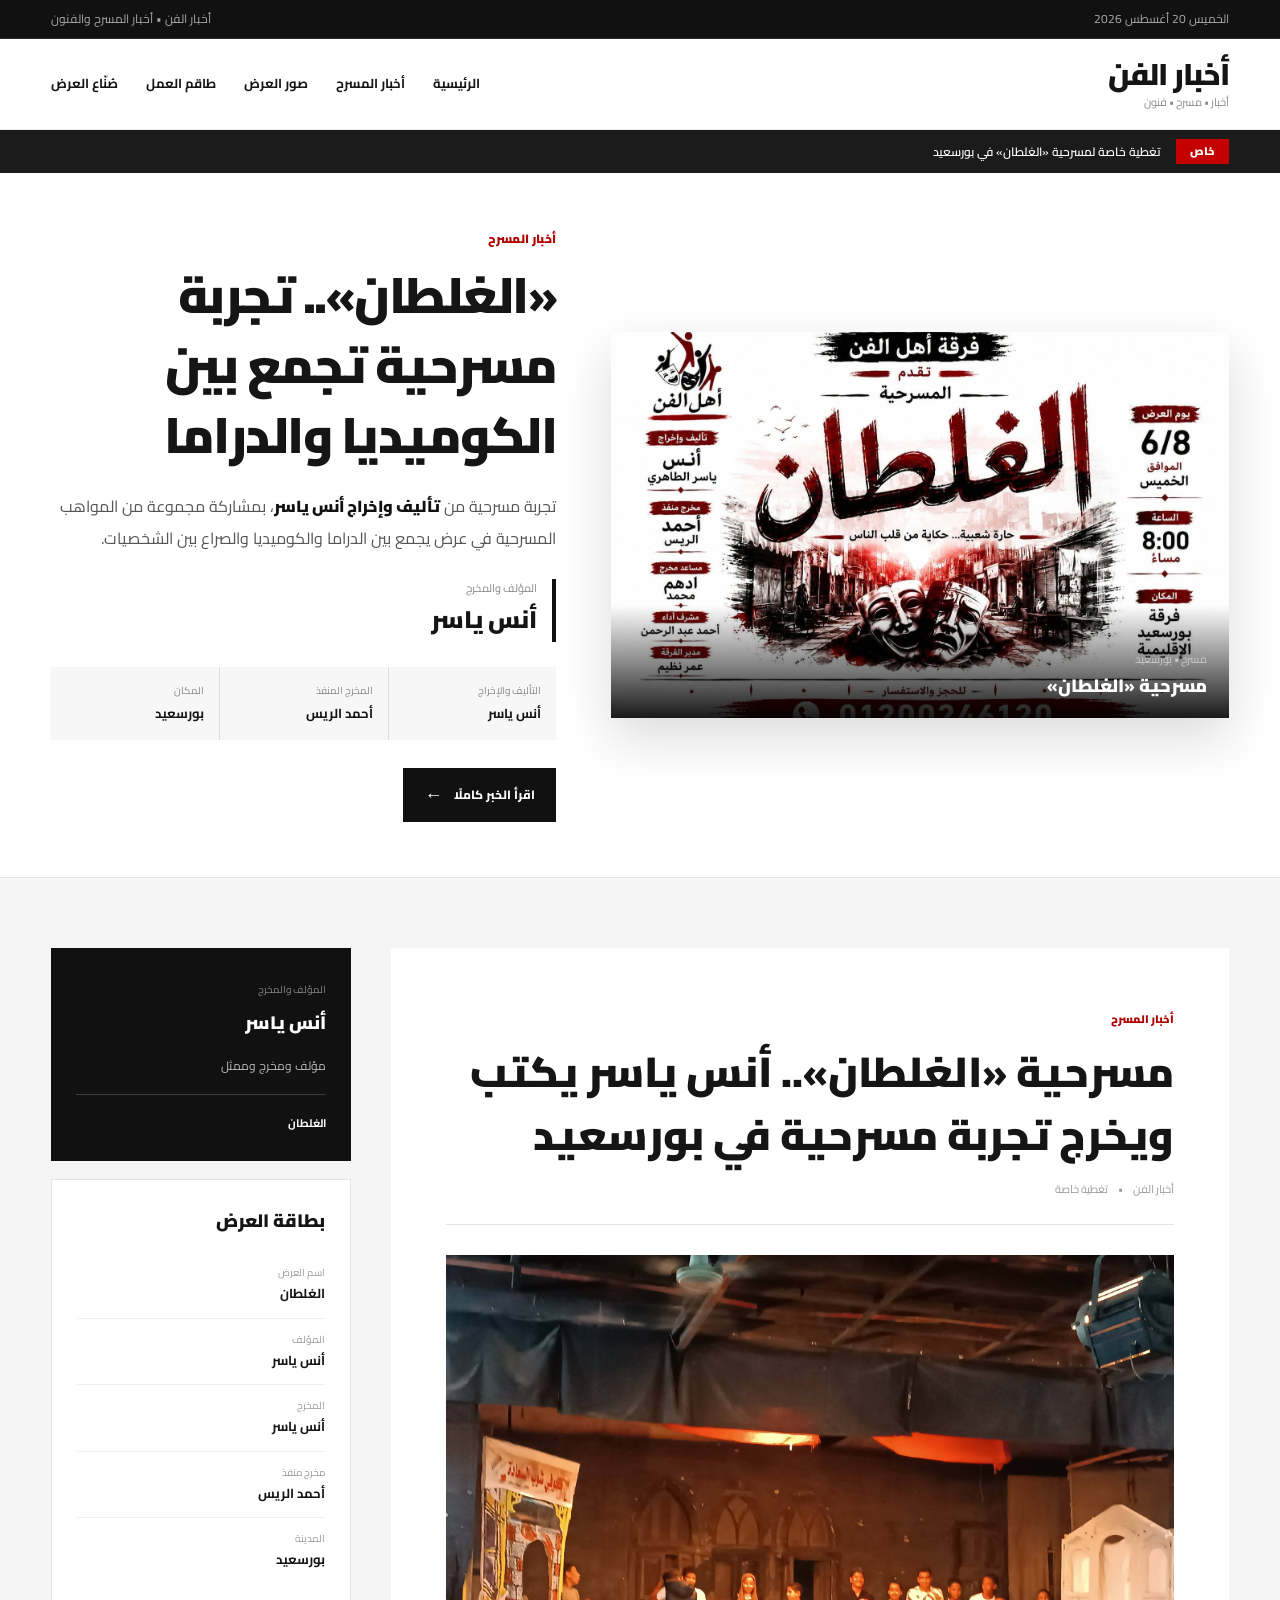
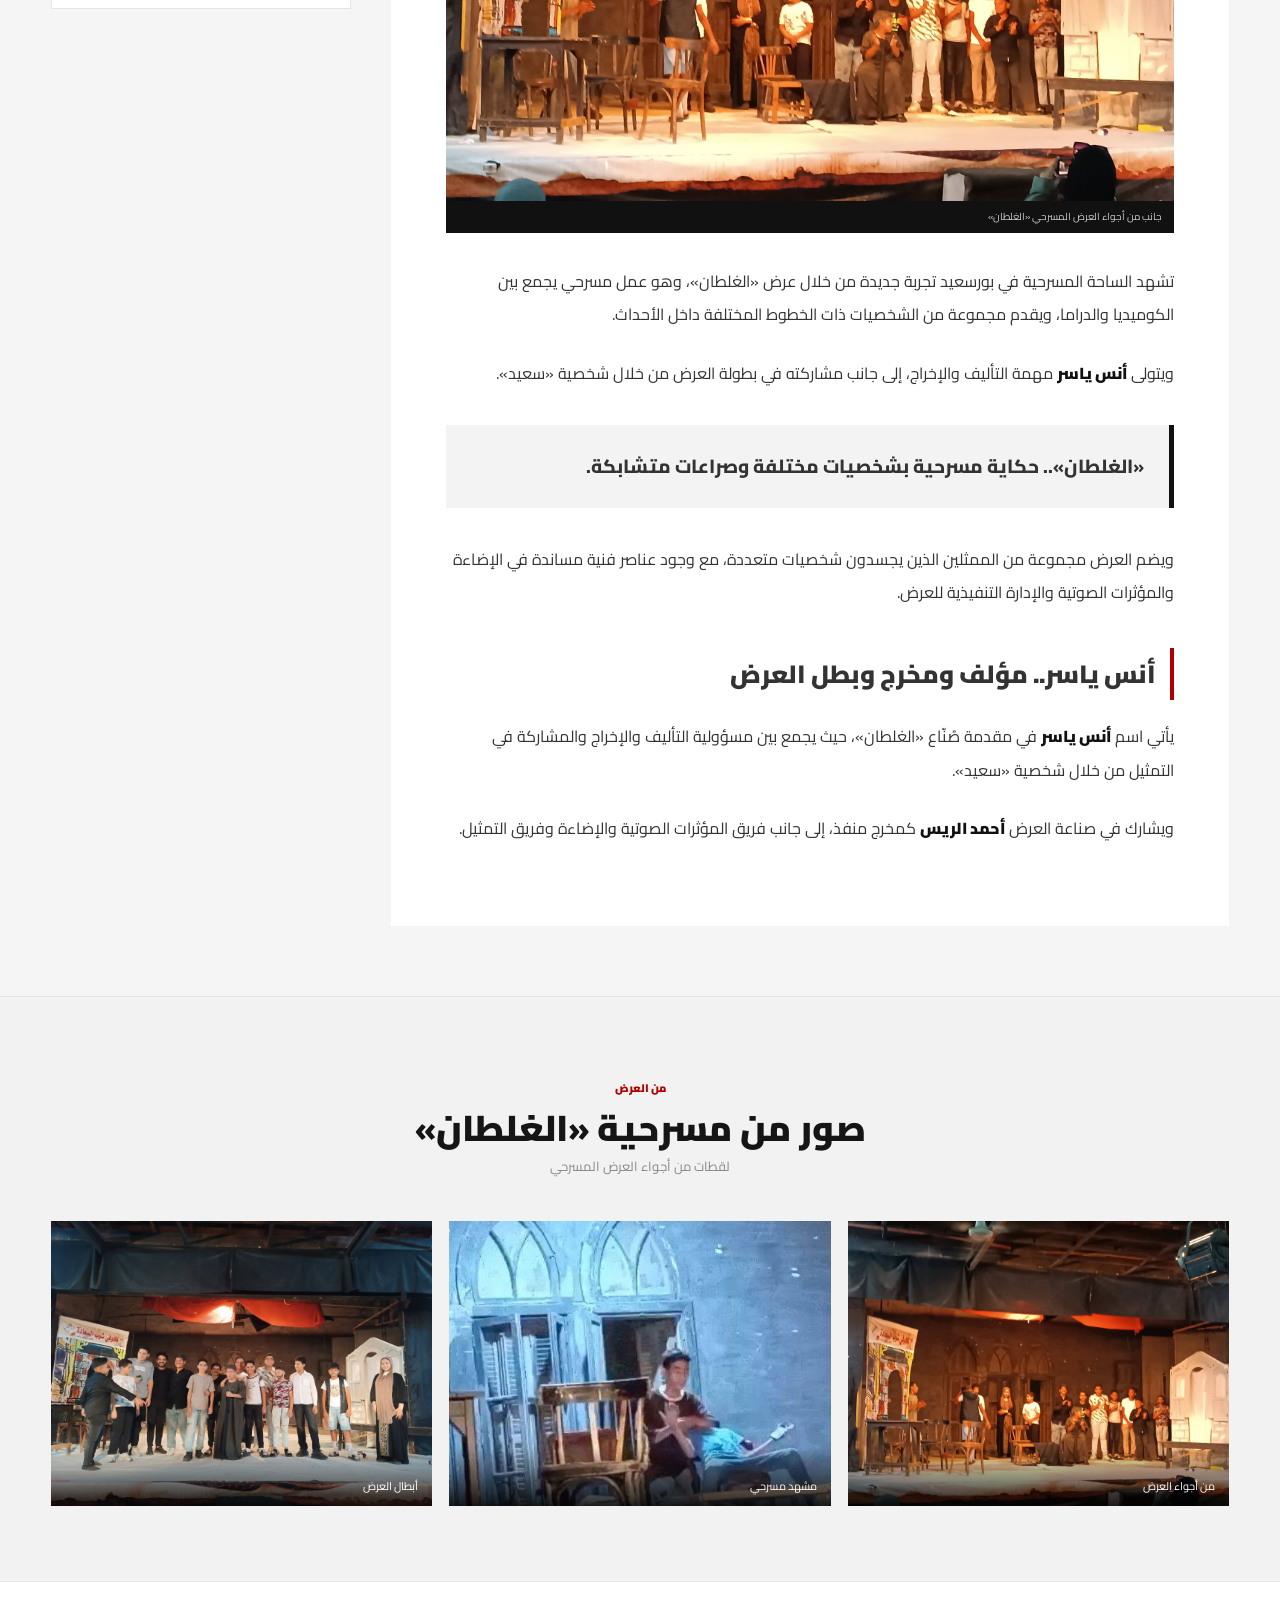
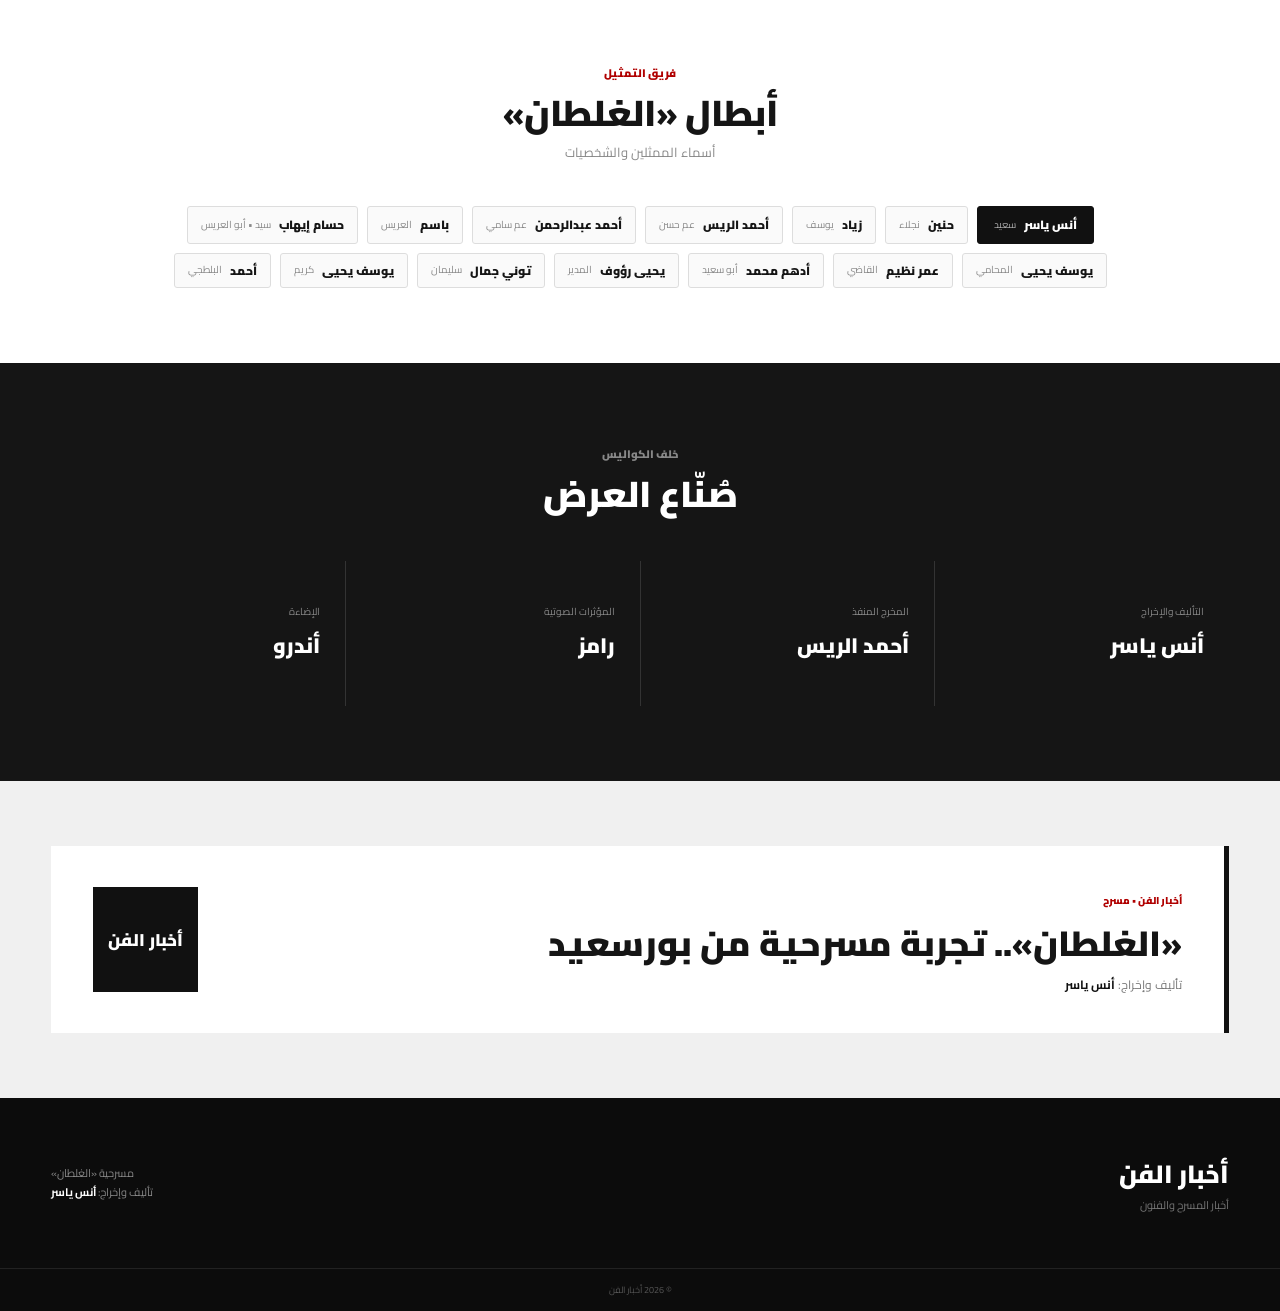
<file: index.html>
<!DOCTYPE html>
<html lang="ar" dir="rtl">

<head>
    <meta charset="UTF-8">

    <meta name="viewport" content="width=device-width, initial-scale=1.0">

    <meta name="description"
        content="أخبار الفن - تغطية خاصة لمسرحية الغلطان في بورسعيد، تأليف وإخراج أنس ياسر.">

    <meta name="author" content="أخبار الفن">

    <title>أخبار الفن | مسرحية الغلطان - بورسعيد</title>

    <!-- Google Fonts -->
    <link rel="preconnect" href="https://fonts.googleapis.com">
    <link rel="preconnect" href="https://fonts.gstatic.com" crossorigin>

    <link
        href="https://fonts.googleapis.com/css2?family=Cairo:wght@400;500;600;700;800;900&family=Playfair+Display:wght@600;700;800&display=swap"
        rel="stylesheet">

    <!-- CSS -->
    <link rel="stylesheet" href="style.css">
</head>


<body>


    <!-- =========================================
         TOP BAR
    ========================================== -->

    <div class="top-bar">

        <div class="container top-content">

            <span>
                الخميس 20 أغسطس 2026
            </span>

            <span>
                أخبار الفن • أخبار المسرح والفنون
            </span>

        </div>

    </div>



    <!-- =========================================
         HEADER
    ========================================== -->

    <header class="main-header">

        <div class="container header-content">

            <div class="brand">

                <h1>
                    أخبار الفن
                </h1>

                <p>
                    أخبار • مسرح • فنون
                </p>

            </div>


            <nav class="main-nav">

                <a href="#home">
                    الرئيسية
                </a>

                <a href="#article">
                    أخبار المسرح
                </a>

                <a href="#gallery">
                    صور العرض
                </a>

                <a href="#cast">
                    طاقم العمل
                </a>

                <a href="#credits">
                    صُنّاع العرض
                </a>

            </nav>

        </div>

    </header>



    <!-- =========================================
         BREAKING NEWS
    ========================================== -->

    <div class="breaking-news">

        <div class="container breaking-content">

            <span class="breaking-label">
                خاص
            </span>

            <span>
                تغطية خاصة لمسرحية «الغلطان» في بورسعيد
            </span>

        </div>

    </div>



    <!-- =========================================
         MAIN
    ========================================== -->

    <main id="home">


        <!-- =====================================
             HERO
        ====================================== -->

        <section class="hero">

            <div class="container">

                <div class="hero-grid">


                    <!-- COVER -->

                    <div class="hero-cover">

                        <img
                            src="cover.jpg"
                            alt="غلاف مسرحية الغلطان"
                            loading="eager"
                        >

                        <div class="cover-caption">

                            <span>
                                مسرح • بورسعيد
                            </span>

                            <strong>
                                مسرحية «الغلطان»
                            </strong>

                        </div>

                    </div>



                    <!-- HERO TEXT -->

                    <div class="hero-text">

                        <div class="category">
                            أخبار المسرح
                        </div>


                        <h2>
                            «الغلطان».. تجربة مسرحية
                            تجمع بين الكوميديا والدراما
                        </h2>


                        <p class="hero-description">

                            تجربة مسرحية من
                            <strong>تأليف وإخراج أنس ياسر</strong>،
                            بمشاركة مجموعة من المواهب المسرحية
                            في عرض يجمع بين الدراما والكوميديا
                            والصراع بين الشخصيات.

                        </p>


                        <div class="director-highlight">

                            <span>
                                المؤلف والمخرج
                            </span>

                            <strong>
                                أنس ياسر
                            </strong>

                        </div>


                        <div class="hero-details">

                            <div>
                                <small>
                                    التأليف والإخراج
                                </small>

                                <strong>
                                    أنس ياسر
                                </strong>
                            </div>


                            <div>
                                <small>
                                    المخرج المنفذ
                                </small>

                                <strong>
                                    أحمد الريس
                                </strong>
                            </div>


                            <div>
                                <small>
                                    المكان
                                </small>

                                <strong>
                                    بورسعيد
                                </strong>
                            </div>

                        </div>


                        <a
                            href="#article"
                            class="read-button"
                        >
                            اقرأ الخبر كاملًا
                            <span>←</span>
                        </a>

                    </div>

                </div>

            </div>

        </section>



        <!-- =====================================
             ARTICLE
        ====================================== -->

        <section
            id="article"
            class="article-section"
        >

            <div class="container article-layout">


                <!-- ARTICLE -->

                <article class="article">

                    <div class="article-header">

                        <span class="article-category">
                            أخبار المسرح
                        </span>


                        <h2>
                            مسرحية «الغلطان»..
                            أنس ياسر يكتب ويخرج
                            تجربة مسرحية في بورسعيد
                        </h2>


                        <div class="article-meta">

                            <span>
                                أخبار الفن
                            </span>

                            <span>
                                •
                            </span>

                            <span>
                                تغطية خاصة
                            </span>

                        </div>

                    </div>



                    <!-- ARTICLE IMAGE -->

                    <figure class="article-image">

                        <img
                            src="stage1.jpg"
                            alt="مشهد من مسرحية الغلطان"
                            loading="lazy"
                        >

                        <figcaption>
                            جانب من أجواء العرض المسرحي «الغلطان»
                        </figcaption>

                    </figure>



                    <!-- ARTICLE TEXT -->

                    <div class="article-content">

                        <p>
                            تشهد الساحة المسرحية في بورسعيد تجربة
                            جديدة من خلال عرض «الغلطان»، وهو عمل
                            مسرحي يجمع بين الكوميديا والدراما،
                            ويقدم مجموعة من الشخصيات ذات الخطوط
                            المختلفة داخل الأحداث.
                        </p>


                        <p>
                            ويتولى
                            <strong>أنس ياسر</strong>
                            مهمة التأليف والإخراج، إلى جانب مشاركته
                            في بطولة العرض من خلال شخصية
                            «سعيد».
                        </p>


                        <blockquote>

                            «الغلطان»..
                            حكاية مسرحية بشخصيات مختلفة
                            وصراعات متشابكة.

                        </blockquote>


                        <p>
                            ويضم العرض مجموعة من الممثلين الذين
                            يجسدون شخصيات متعددة، مع وجود عناصر
                            فنية مساندة في الإضاءة والمؤثرات الصوتية
                            والإدارة التنفيذية للعرض.
                        </p>


                        <h3>
                            أنس ياسر.. مؤلف ومخرج وبطل العرض
                        </h3>


                        <p>
                            يأتي اسم
                            <strong>أنس ياسر</strong>
                            في مقدمة صُنّاع «الغلطان»، حيث يجمع
                            بين مسؤولية التأليف والإخراج والمشاركة
                            في التمثيل من خلال شخصية «سعيد».
                        </p>


                        <p>
                            ويشارك في صناعة العرض
                            <strong>أحمد الريس</strong>
                            كمخرج منفذ، إلى جانب فريق المؤثرات
                            الصوتية والإضاءة وفريق التمثيل.
                        </p>

                    </div>

                </article>



                <!-- SIDEBAR -->

                <aside class="sidebar">


                    <div class="sidebar-box director-box">

                        <span>
                            المؤلف والمخرج
                        </span>

                        <h3>
                            أنس ياسر
                        </h3>

                        <p>
                            مؤلف ومخرج وممثل
                        </p>

                        <div class="side-line"></div>

                        <strong>
                            الغلطان
                        </strong>

                    </div>



                    <div class="sidebar-box">

                        <h3>
                            بطاقة العرض
                        </h3>


                        <div class="info-row">

                            <span>
                                اسم العرض
                            </span>

                            <strong>
                                الغلطان
                            </strong>

                        </div>


                        <div class="info-row">

                            <span>
                                المؤلف
                            </span>

                            <strong>
                                أنس ياسر
                            </strong>

                        </div>


                        <div class="info-row">

                            <span>
                                المخرج
                            </span>

                            <strong>
                                أنس ياسر
                            </strong>

                        </div>


                        <div class="info-row">

                            <span>
                                مخرج منفذ
                            </span>

                            <strong>
                                أحمد الريس
                            </strong>

                        </div>


                        <div class="info-row">

                            <span>
                                المدينة
                            </span>

                            <strong>
                                بورسعيد
                            </strong>

                        </div>

                    </div>


                </aside>

            </div>

        </section>



        <!-- =====================================
             THREE PHOTOS
        ====================================== -->

        <section
            id="gallery"
            class="gallery-section"
        >

            <div class="container">

                <div class="section-title">

                    <span>
                        من العرض
                    </span>

                    <h2>
                        صور من مسرحية «الغلطان»
                    </h2>

                    <p>
                        لقطات من أجواء العرض المسرحي
                    </p>

                </div>



                <div class="gallery-grid">


                    <figure class="gallery-item">

                        <img
                            src="stage1.jpg"
                            alt="صورة من عرض الغلطان"
                            loading="lazy"
                        >

                        <figcaption>
                            من أجواء العرض
                        </figcaption>

                    </figure>



                    <figure class="gallery-item">

                        <img
                            src="stage2.jpg"
                            alt="صورة ثانية من عرض الغلطان"
                            loading="lazy"
                        >

                        <figcaption>
                            مشهد مسرحي
                        </figcaption>

                    </figure>



                    <figure class="gallery-item">

                        <img
                            src="stage3.jpg"
                            alt="صورة ثالثة من عرض الغلطان"
                            loading="lazy"
                        >

                        <figcaption>
                            أبطال العرض
                        </figcaption>

                    </figure>


                </div>

            </div>

        </section>



        <!-- =====================================
             CAST
        ====================================== -->

        <section
            id="cast"
            class="cast-section"
        >

            <div class="container">

                <div class="section-title">

                    <span>
                        فريق التمثيل
                    </span>

                    <h2>
                        أبطال «الغلطان»
                    </h2>

                    <p>
                        أسماء الممثلين والشخصيات
                    </p>

                </div>



                <div class="cast-list">


                    <div class="cast-label featured">

                        <strong>
                            أنس ياسر
                        </strong>

                        <span>
                            سعيد
                        </span>

                    </div>


                    <div class="cast-label">

                        <strong>
                            حنين
                        </strong>

                        <span>
                            نجلاء
                        </span>

                    </div>


                    <div class="cast-label">

                        <strong>
                            زياد
                        </strong>

                        <span>
                            يوسف
                        </span>

                    </div>


                    <div class="cast-label">

                        <strong>
                            أحمد الريس
                        </strong>

                        <span>
                            عم حسن
                        </span>

                    </div>


                    <div class="cast-label">

                        <strong>
                            أحمد عبدالرحمن
                        </strong>

                        <span>
                            عم سامي
                        </span>

                    </div>


                    <div class="cast-label">

                        <strong>
                            باسم
                        </strong>

                        <span>
                            العريس
                        </span>

                    </div>


                    <div class="cast-label">

                        <strong>
                            حسام إيهاب
                        </strong>

                        <span>
                            سيد • أبو العريس
                        </span>

                    </div>


                    <div class="cast-label">

                        <strong>
                            يوسف يحيى
                        </strong>

                        <span>
                            المحامي
                        </span>

                    </div>


                    <div class="cast-label">

                        <strong>
                            عمر نظيم
                        </strong>

                        <span>
                            القاضي
                        </span>

                    </div>


                    <div class="cast-label">

                        <strong>
                            أدهم محمد
                        </strong>

                        <span>
                            أبو سعيد
                        </span>

                    </div>


                    <div class="cast-label">

                        <strong>
                            يحيى رؤوف
                        </strong>

                        <span>
                            المدير
                        </span>

                    </div>


                    <div class="cast-label">

                        <strong>
                            توني جمال
                        </strong>

                        <span>
                            سليمان
                        </span>

                    </div>


                    <div class="cast-label">

                        <strong>
                            يوسف يحيى
                        </strong>

                        <span>
                            كريم
                        </span>

                    </div>


                    <div class="cast-label">

                        <strong>
                            أحمد
                        </strong>

                        <span>
                            البلطجي
                        </span>

                    </div>


                </div>

            </div>

        </section>



        <!-- =====================================
             CREDITS
        ====================================== -->

        <section
            id="credits"
            class="credits-section"
        >

            <div class="container">

                <div class="section-title dark-title">

                    <span>
                        خلف الكواليس
                    </span>

                    <h2>
                        صُنّاع العرض
                    </h2>

                </div>



                <div class="credits-list">


                    <div class="credit-item">

                        <span>
                            التأليف والإخراج
                        </span>

                        <strong>
                            أنس ياسر
                        </strong>

                    </div>


                    <div class="credit-item">

                        <span>
                            المخرج المنفذ
                        </span>

                        <strong>
                            أحمد الريس
                        </strong>

                    </div>


                    <div class="credit-item">

                        <span>
                            المؤثرات الصوتية
                        </span>

                        <strong>
                            رامز
                        </strong>

                    </div>


                    <div class="credit-item">

                        <span>
                            الإضاءة
                        </span>

                        <strong>
                            أندرو
                        </strong>

                    </div>


                </div>

            </div>

        </section>



        <!-- =====================================
             FINAL
        ====================================== -->

        <section class="final-section">

            <div class="container">

                <div class="final-news">

                    <div>

                        <span>
                            أخبار الفن • مسرح
                        </span>

                        <h2>
                            «الغلطان»..
                            تجربة مسرحية من بورسعيد
                        </h2>

                        <p>
                            تأليف وإخراج:
                            <strong>أنس ياسر</strong>
                        </p>

                    </div>


                    <div class="final-name">
                        أخبار الفن
                    </div>

                </div>

            </div>

        </section>


    </main>



    <!-- =========================================
         FOOTER
    ========================================== -->

    <footer>

        <div class="container footer-content">


            <div>

                <h2>
                    أخبار الفن
                </h2>

                <p>
                    أخبار المسرح والفنون
                </p>

            </div>


            <div class="footer-credit">

                مسرحية «الغلطان»

                <br>

                تأليف وإخراج:
                <strong>
                    أنس ياسر
                </strong>

            </div>


        </div>


        <div class="copyright">

            © 2026 أخبار الفن

        </div>

    </footer>


</body>

</html>
</file>
<file: style.css>
/* =========================================
   RESET
========================================= */

* {
    margin: 0;
    padding: 0;
    box-sizing: border-box;
}


html {
    scroll-behavior: smooth;
}


body {
    font-family: "Cairo", sans-serif;
    background: #f5f5f5;
    color: #151515;
    line-height: 1.8;
}


img {
    display: block;
    max-width: 100%;
}


a {
    color: inherit;
    text-decoration: none;
}


button,
input,
textarea {
    font-family: inherit;
}


.container {
    width: min(1180px, 92%);
    margin: auto;
}



/* =========================================
   TOP BAR
========================================= */

.top-bar {
    background: #111;
    color: #aaa;
    border-bottom: 1px solid #292929;
    font-size: 12px;
}


.top-content {
    min-height: 38px;

    display: flex;
    align-items: center;
    justify-content: space-between;
}



/* =========================================
   HEADER
========================================= */

.main-header {
    background: #fff;
    border-bottom: 1px solid #e6e6e6;

    position: sticky;
    top: 0;

    z-index: 100;
}


.header-content {
    min-height: 90px;

    display: flex;
    align-items: center;
    justify-content: space-between;

    gap: 30px;
}


.brand h1 {
    font-size: 30px;
    font-weight: 900;

    letter-spacing: -1px;

    line-height: 1.2;
}


.brand p {
    color: #888;

    font-size: 11px;

    margin-top: 1px;
}


.main-nav {
    display: flex;
    align-items: center;

    gap: 28px;

    font-size: 13px;
    font-weight: 700;
}


.main-nav a {
    position: relative;

    transition: .25s;
}


.main-nav a::after {
    content: "";

    position: absolute;

    right: 0;
    bottom: -10px;

    width: 0;
    height: 2px;

    background: #b00000;

    transition: .25s;
}


.main-nav a:hover {
    color: #b00000;
}


.main-nav a:hover::after {
    width: 100%;
}



/* =========================================
   BREAKING NEWS
========================================= */

.breaking-news {
    background: #1b1b1b;
    color: #fff;
}


.breaking-content {
    min-height: 43px;

    display: flex;
    align-items: center;

    gap: 15px;

    font-size: 12px;
    font-weight: 600;
}


.breaking-label {
    background: #c40000;

    padding: 3px 14px;

    font-size: 11px;
    font-weight: 900;
}



/* =========================================
   HERO
========================================= */

.hero {
    background: #fff;

    padding: 55px 0;

    border-bottom: 1px solid #e4e4e4;
}


.hero-grid {
    display: grid;

    grid-template-columns: 1.1fr .9fr;

    gap: 55px;

    align-items: center;
}


.hero-cover {
    position: relative;

    overflow: hidden;

    background: #111;

    box-shadow:
        0 20px 50px rgba(0, 0, 0, .14);
}


.hero-cover img {
    width: 100%;

    aspect-ratio: 16 / 10;

    object-fit: cover;
}


.cover-caption {
    position: absolute;

    right: 0;
    bottom: 0;
    left: 0;

    padding: 45px 22px 16px;

    color: #fff;

    display: flex;
    flex-direction: column;

    background: linear-gradient(
        transparent,
        rgba(0, 0, 0, .9)
    );
}


.cover-caption span {
    color: #ccc;

    font-size: 11px;
}


.cover-caption strong {
    font-size: 18px;

    font-weight: 900;
}


.category {
    color: #b00000;

    font-size: 12px;

    font-weight: 900;

    margin-bottom: 10px;
}


.hero-text h2 {
    font-size: clamp(30px, 4vw, 50px);

    line-height: 1.4;

    font-weight: 900;

    letter-spacing: -1.5px;

    margin-bottom: 20px;
}


.hero-description {
    color: #555;

    font-size: 16px;

    line-height: 2;

    margin-bottom: 25px;
}


.hero-description strong {
    color: #111;

    font-weight: 900;
}


.director-highlight {
    border-right: 4px solid #111;

    padding-right: 15px;

    display: flex;
    flex-direction: column;

    margin-bottom: 25px;
}


.director-highlight span {
    color: #888;

    font-size: 11px;
}


.director-highlight strong {
    font-size: 24px;

    font-weight: 900;
}


.hero-details {
    display: grid;

    grid-template-columns:
        repeat(3, 1fr);

    gap: 1px;

    background: #ddd;
}


.hero-details > div {
    background: #f7f7f7;

    padding: 15px;
}


.hero-details small {
    display: block;

    color: #888;

    font-size: 10px;
}


.hero-details strong {
    display: block;

    font-size: 13px;

    margin-top: 2px;
}


.read-button {
    display: inline-flex;

    align-items: center;

    gap: 12px;

    margin-top: 28px;

    padding: 11px 21px;

    background: #111;

    color: #fff;

    font-size: 12px;

    font-weight: 800;

    transition: .25s;
}


.read-button:hover {
    background: #b00000;
}


.read-button span {
    font-size: 18px;
}



/* =========================================
   ARTICLE
========================================= */

.article-section {
    padding: 70px 0;
}


.article-layout {
    display: grid;

    grid-template-columns:
        minmax(0, 1fr) 300px;

    gap: 40px;

    align-items: start;
}


.article {
    background: #fff;

    padding: clamp(25px, 5vw, 55px);
}


.article-header {
    border-bottom: 1px solid #e4e4e4;

    padding-bottom: 24px;

    margin-bottom: 30px;
}


.article-category {
    color: #b00000;

    font-size: 11px;

    font-weight: 900;
}


.article-header h2 {
    font-size: clamp(26px, 3.5vw, 42px);

    line-height: 1.5;

    font-weight: 900;

    margin: 8px 0 14px;
}


.article-meta {
    display: flex;

    gap: 10px;

    color: #999;

    font-size: 11px;
}


.article-image {
    margin-bottom: 32px;
}


.article-image img {
    width: 100%;

    max-height: 600px;

    object-fit: cover;
}


.article-image figcaption {
    background: #111;

    color: #ccc;

    padding: 7px 12px;

    font-size: 10px;
}


.article-content {
    color: #333;

    font-size: 16px;

    line-height: 2.1;
}


.article-content p {
    margin-bottom: 25px;
}


.article-content strong {
    color: #111;

    font-weight: 900;
}


.article-content h3 {
    font-size: 25px;

    font-weight: 900;

    border-right: 4px solid #b00000;

    padding-right: 14px;

    margin:
        38px 0
        20px;
}


.article-content blockquote {
    background: #f3f3f3;

    border-right: 5px solid #111;

    padding: 23px 25px;

    margin: 35px 0;

    font-size: 19px;

    font-weight: 800;

    line-height: 1.9;
}



/* =========================================
   SIDEBAR
========================================= */

.sidebar {
    display: flex;

    flex-direction: column;

    gap: 18px;
}


.sidebar-box {
    background: #fff;

    border: 1px solid #e5e5e5;

    padding: 25px;
}


.director-box {
    background: #111;

    color: #fff;

    border: none;
}


.director-box > span {
    color: #888;

    font-size: 10px;
}


.director-box h3 {
    font-size: 34px;

    font-weight: 900;

    margin: 5px 0 0;
}


.director-box p {
    color: #bbb;

    font-size: 12px;
}


.side-line {
    height: 1px;

    background: #3c3c3c;

    margin: 18px 0 12px;
}


.director-box strong {
    font-size: 11px;
}


.sidebar-box h3 {
    font-size: 18px;

    font-weight: 900;

    margin-bottom: 15px;
}


.info-row {
    padding: 12px 0;

    border-bottom: 1px solid #eee;

    display: flex;

    flex-direction: column;
}


.info-row:last-child {
    border-bottom: 0;
}


.info-row span {
    color: #999;

    font-size: 10px;
}


.info-row strong {
    font-size: 13px;
}



/* =========================================
   SECTION TITLES
========================================= */

.section-title {
    text-align: center;

    max-width: 700px;

    margin:
        0 auto
        42px;
}


.section-title > span {
    color: #b00000;

    font-size: 11px;

    font-weight: 900;
}


.section-title h2 {
    font-size: 36px;

    font-weight: 900;

    line-height: 1.4;

    margin: 2px 0;
}


.section-title p {
    color: #888;

    font-size: 13px;
}



/* =========================================
   GALLERY
========================================= */

.gallery-section {
    background: #f2f2f2;

    padding: 75px 0;

    border-top: 1px solid #e2e2e2;
}


.gallery-grid {
    display: grid;

    grid-template-columns:
        repeat(3, 1fr);

    gap: 17px;
}


.gallery-item {
    position: relative;

    overflow: hidden;

    background: #111;

    aspect-ratio: 4 / 3;
}


.gallery-item img {
    width: 100%;
    height: 100%;

    object-fit: cover;

    transition: .45s;
}


.gallery-item:hover img {
    transform: scale(1.05);
}


.gallery-item figcaption {
    position: absolute;

    right: 0;
    bottom: 0;
    left: 0;

    padding:
        30px
        14px
        10px;

    color: #fff;

    font-size: 11px;

    background: linear-gradient(
        transparent,
        rgba(0, 0, 0, .85)
    );
}



/* =========================================
   CAST
========================================= */

.cast-section {
    background: #fff;

    padding: 75px 0;

    border-top: 1px solid #e5e5e5;
}


.cast-list {
    max-width: 950px;

    margin: auto;

    display: flex;

    flex-wrap: wrap;

    justify-content: center;

    gap: 9px;
}


.cast-label {
    display: inline-flex;

    align-items: center;

    gap: 8px;

    padding:
        6px
        13px;

    background: #fafafa;

    border: 1px solid #ddd;

    border-radius: 3px;

    transition: .2s;
}


.cast-label strong {
    font-size: 12px;

    font-weight: 900;
}


.cast-label span {
    color: #888;

    font-size: 10px;
}


.cast-label:hover {
    background: #111;

    color: #fff;

    border-color: #111;
}


.cast-label:hover span {
    color: #aaa;
}


.cast-label.featured {
    background: #111;

    color: #fff;

    border-color: #111;

    padding:
        7px
        16px;
}


.cast-label.featured span {
    color: #aaa;
}



/* =========================================
   CREDITS
========================================= */

.credits-section {
    background: #151515;

    color: #fff;

    padding: 75px 0;
}


.dark-title > span {
    color: #888;
}


.dark-title h2 {
    color: #fff;
}


.credits-list {
    display: grid;

    grid-template-columns:
        repeat(4, 1fr);

    gap: 1px;

    background: #333;
}


.credit-item {
    min-height: 145px;

    background: #151515;

    padding: 25px;

    display: flex;

    flex-direction: column;

    justify-content: center;
}


.credit-item span {
    color: #888;

    font-size: 10px;

    margin-bottom: 6px;
}


.credit-item strong {
    font-size: 21px;

    font-weight: 900;
}



/* =========================================
   FINAL NEWS
========================================= */

.final-section {
    padding: 65px 0;

    background: #f0f0f0;
}


.final-news {
    background: #fff;

    border-right: 5px solid #111;

    padding: 38px 42px;

    display: flex;

    align-items: center;

    justify-content: space-between;

    gap: 30px;
}


.final-news > div:first-child > span {
    color: #b00000;

    font-size: 10px;

    font-weight: 900;
}


.final-news h2 {
    font-size: clamp(23px, 3vw, 35px);

    line-height: 1.5;

    font-weight: 900;

    margin: 4px 0;
}


.final-news p {
    color: #777;

    font-size: 12px;
}


.final-news p strong {
    color: #111;
}


.final-name {
    width: 105px;
    height: 105px;

    flex-shrink: 0;

    display: flex;

    align-items: center;
    justify-content: center;

    text-align: center;

    background: #111;

    color: #fff;

    font-size: 17px;

    font-weight: 900;

    line-height: 1.3;
}



/* =========================================
   FOOTER
========================================= */

footer {
    background: #0c0c0c;

    color: #fff;
}


.footer-content {
    min-height: 170px;

    display: flex;

    align-items: center;

    justify-content: space-between;

    gap: 30px;
}


.footer-content h2 {
    font-size: 25px;

    font-weight: 900;
}


.footer-content p {
    color: #777;

    font-size: 11px;
}


.footer-credit {
    color: #888;

    font-size: 11px;

    text-align: left;
}


.footer-credit strong {
    color: #fff;
}


.copyright {
    border-top: 1px solid #222;

    color: #555;

    text-align: center;

    padding: 13px;

    font-size: 9px;
}



/* =========================================
   TABLET
========================================= */

@media (max-width: 1000px) {

    .main-nav {
        gap: 16px;
    }


    .hero-grid {
        grid-template-columns: 1fr;
    }


    .hero-text {
        text-align: center;
    }


    .director-highlight {
        text-align: right;
    }


    .hero-details {
        text-align: right;
    }


    .article-layout {
        grid-template-columns: 1fr;
    }


    .sidebar {
        display: grid;

        grid-template-columns:
            1fr 1fr;
    }


    .credits-list {
        grid-template-columns:
            repeat(2, 1fr);
    }

}



/* =========================================
   MOBILE
========================================= */

@media (max-width: 700px) {

    .container {
        width: 94%;
    }


    .top-content {
        justify-content: center;
    }


    .top-content span:first-child {
        display: none;
    }


    .header-content {
        min-height: 70px;
    }


    .brand h1 {
        font-size: 24px;
    }


    .main-nav {
        display: none;
    }


    .breaking-content {
        font-size: 10px;
    }


    .hero {
        padding: 25px 0 35px;
    }


    .hero-text h2 {
        font-size: 30px;
    }


    .hero-description {
        font-size: 14px;
    }


    .hero-details {
        grid-template-columns: 1fr;
    }


    .hero-details > div {
        padding: 12px 15px;
    }


    .read-button {
        width: 100%;

        justify-content: center;
    }


    .article-section {
        padding: 30px 0;
    }


    .article {
        padding: 23px 18px;
    }


    .article-header h2 {
        font-size: 27px;
    }


    .article-content {
        font-size: 15px;
    }


    .article-content blockquote {
        font-size: 16px;

        padding: 18px;
    }


    .sidebar {
        grid-template-columns: 1fr;
    }


    .gallery-section,
    .cast-section,
    .credits-section {
        padding: 55px 0;
    }


    .section-title h2 {
        font-size: 29px;
    }


    .gallery-grid {
        grid-template-columns: 1fr;
    }


    .gallery-item {
        aspect-ratio: 16 / 10;
    }


    .cast-list {
        gap: 7px;
    }


    .cast-label {
        padding: 6px 10px;
    }


    .cast-label strong {
        font-size: 11px;
    }


    .credits-list {
        grid-template-columns: 1fr;
    }


    .credit-item {
        min-height: 110px;
    }


    .final-news {
        padding: 25px;

        border-right-width: 4px;
    }


    .final-name {
        display: none;
    }


    .footer-content {
        min-height: 150px;

        padding: 30px 0;

        flex-direction: column;

        align-items: flex-start;
    }


    .footer-credit {
        text-align: right;
    }

}



/* =========================================
   VERY SMALL PHONES
========================================= */

@media (max-width: 400px) {

    .hero-text h2 {
        font-size: 26px;
    }


    .article-header h2 {
        font-size: 24px;
    }


    .section-title h2 {
        font-size: 26px;
    }


    .cast-label {
        width: 100%;

        justify-content: space-between;
    }

}
</file>
